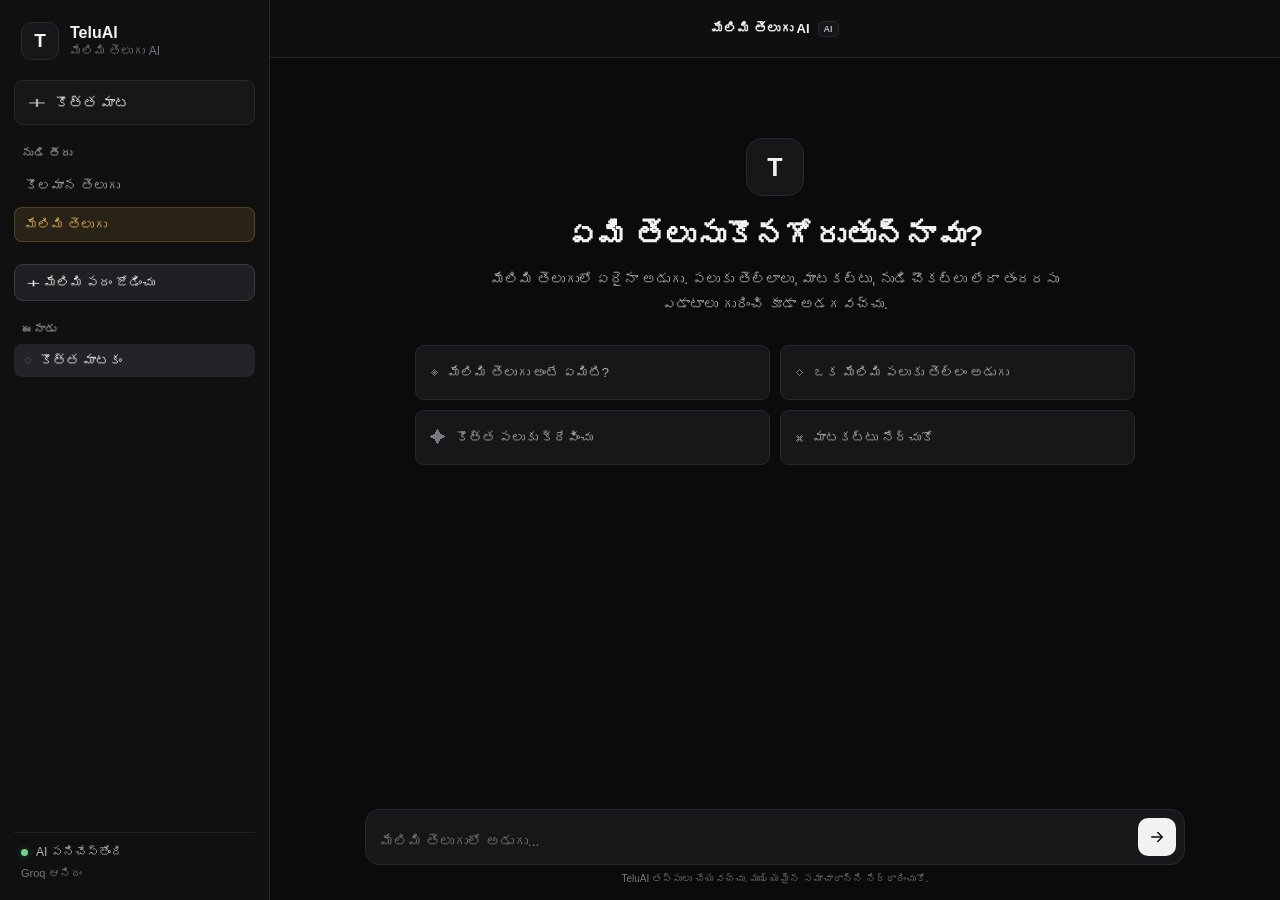
<file: static/index.html>
<!DOCTYPE html>
<html lang="te">

<head>
    <meta charset="UTF-8">
    <meta name="viewport" content="width=device-width, initial-scale=1.0">
    <meta name="theme-color" content="#0b0b0c">
    <title>TeluAI — మేలిమి తెలుగు AI</title>
    <link rel="stylesheet" href="/static/css/styles.css">
</head>

<body>
<div class="app">

    <aside class="sidebar">
        <div class="brand">
            <div class="brand-icon">T</div>
            <div class="brand-text">
                <div class="brand-name">TeluAI</div>
                <div class="brand-subtitle">మేలిమి తెలుగు AI</div>
            </div>
        </div>

        <button id="clearButton" class="new-chat-button" type="button">
            <span class="plus">＋</span>
            కొత్త మాట
        </button>

        <div class="sidebar-section">
            <div class="section-title">నుడి తీరు</div>
            <div class="mode-switch">
                <button id="standardMode" class="mode-button" type="button">కొలమాన తెలుగు</button>
                <button id="melimiMode" class="mode-button active" type="button">మేలిమి తెలుగు</button>
            </div>
        </div>

        <div class="sidebar-section language-tools">
            <button id="addWordButton" class="add-word-button" type="button">＋ మేలిమి పదం జోడించు</button>
        </div>

        <div class="sidebar-section">
            <div class="section-title">ఈనాడు</div>
            <div id="chatHistory" class="chat-history">
                <div class="chat-item active">
                    <span class="chat-icon">◌</span>
                    <span>కొత్త మాటకం</span>
                </div>
            </div>
        </div>

        <div class="sidebar-bottom">
            <div class="status">
                <span class="status-dot"></span>
                <span>AI పనిచేస్తోంది</span>
            </div>
            <div class="powered">Groq ఆనిదం</div>
        </div>
    </aside>

    <main class="main">
        <header class="topbar">
            <div class="mobile-brand">
                <div class="brand-icon small">T</div>
                <span>TeluAI</span>
            </div>
            <div class="model-info">
                <span id="modelName" class="model-name">మేలిమి తెలుగు AI</span>
                <span class="model-badge">AI</span>
            </div>
            <button id="mobileNewChat" class="mobile-new-chat" type="button" aria-label="కొత్త మాట">＋</button>
        </header>

        <section id="chatContainer" class="chat-container">
            <div id="welcome" class="welcome">
                <div class="welcome-icon">T</div>
                <h1>ఏమి తెలుసుకొనగోరుతున్నావు?</h1>
                <p>
                    మేలిమి తెలుగులో ఏదైనా అడుగు.
                    పలుకు తెల్లాలు, మాటకట్టు, నుడి చౌకట్లు లేదా
                    తందరసు ఎడాటాలు గురించి కూడా అడగవచ్చు.
                </p>

                <div class="suggestions">
                    <button class="suggestion" data-message="మేలిమి తెలుగు అంటే ఏమిటి?" type="button">
                        <span>◈</span><span>మేలిమి తెలుగు అంటే ఏమిటి?</span>
                    </button>
                    <button class="suggestion" data-message="హత్తరం అనే పలుక్కు తెల్లం ఏమిటి?" type="button">
                        <span>◇</span><span>ఒక మేలిమి పలుకు తెల్లం అడుగు</span>
                    </button>
                    <button class="suggestion" data-message="ఒక కొత్త మేలిమి తెలుగు పదాన్ని క్రేవించు." type="button">
                        <span>✦</span><span>కొత్త పలుకు క్రేవించు</span>
                    </button>
                    <button class="suggestion" data-message="మేలిమి తెలుగు మాటకట్టు ఎడాటాలు విడదెంపు." type="button">
                        <span>⌘</span><span>మాటకట్టు నేర్చుకో</span>
                    </button>
                </div>
            </div>
        </section>

        <div class="composer-area">
            <form id="chatForm" class="composer">
                <textarea id="messageInput" placeholder="మేలిమి తెలుగులో అడుగు..." rows="1"
                          autocomplete="off" spellcheck="false"></textarea>
                <button type="submit" id="sendButton" aria-label="పంపు">
                    <svg width="18" height="18" viewBox="0 0 24 24" fill="none">
                        <path d="M5 12H19M19 12L13 6M19 12L13 18"
                              stroke="currentColor" stroke-width="2"
                              stroke-linecap="round" stroke-linejoin="round"/>
                    </svg>
                </button>
            </form>
            <div class="composer-footer">
                TeluAI తప్పులు చేయవచ్చు. ముఖ్యమైన సమాచారాన్ని నిర్ధారించుకో.
            </div>
        </div>
    </main>
</div>
<script src="/static/js/chatbot.js"></script>
<div id="wordModal" class="word-modal hidden">
<div class="word-modal-backdrop" id="wordModalBackdrop"></div><div class="word-card">
<button id="closeWordModal" class="word-close" type="button">×</button>
<div class="word-kicker">Melimi Telugu language subject</div><h2 id="selectedWord">పదం</h2>
<div id="wordStatus" class="word-status"></div><div class="word-analysis">
<label>Root / మూలపలుకు<input id="wordRoot"></label>
<label>Meaning / తెల్లం<input id="wordMeaning"></label>
<label>Word type<input id="wordPos" placeholder="noun / verb / adjective"></label>
<label>Melimi Telugu word<input id="wordMelimi" placeholder="మేలిమి పలుకు"></label>
<label>Formation rule<input id="wordFormation" placeholder="optional"></label></div>
<div class="word-actions"><button id="cancelWord" class="secondary-action" type="button">Cancel</button>
<button id="registerWord" class="primary-action" type="button">Register Melimi word</button></div>
<div id="wordResult" class="word-result"></div></div></div></body>
</html>
</file>
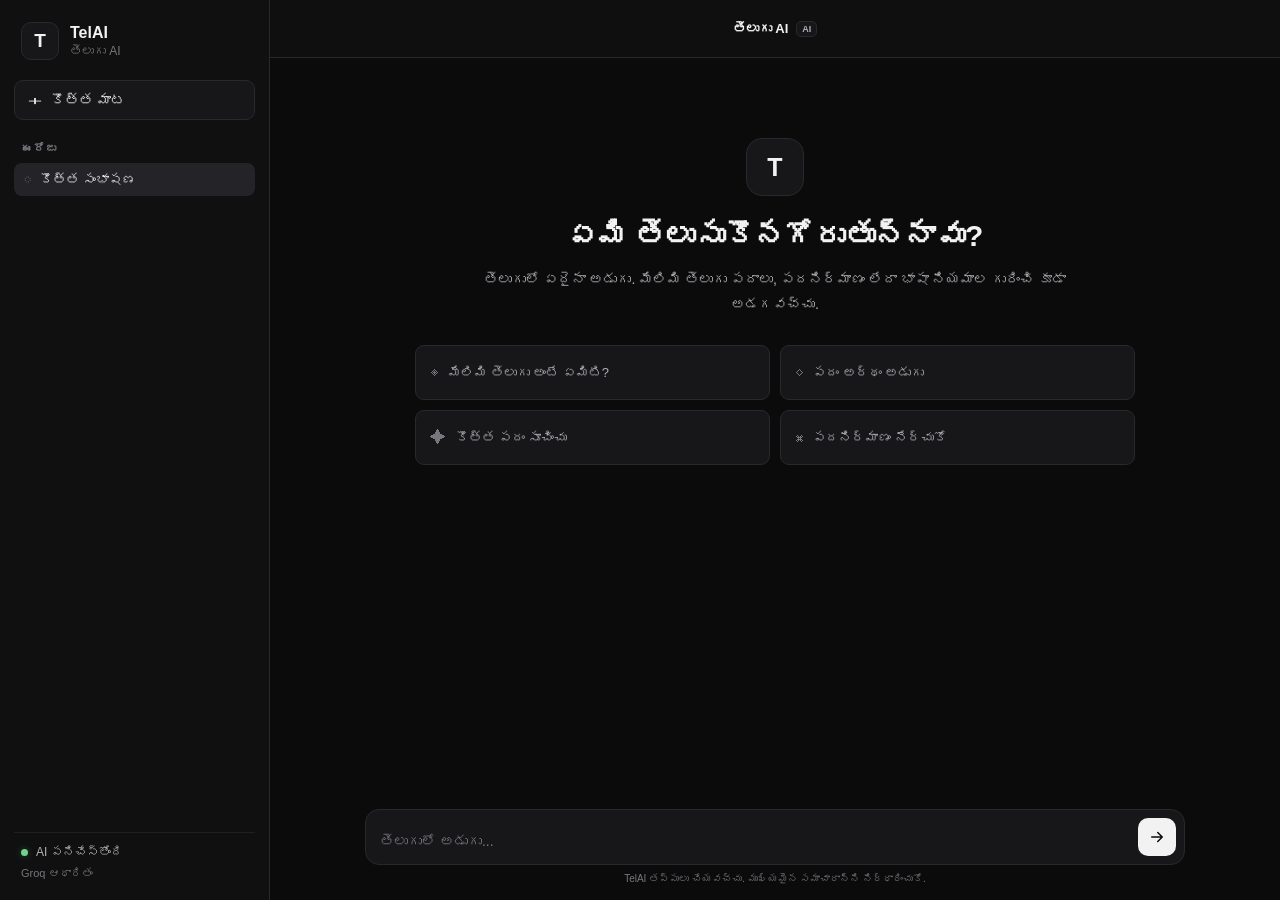
<file: templates/index.html>
<!DOCTYPE html>
<html lang="te">

<head>

    <meta charset="UTF-8">

    <meta
        name="viewport"
        content="width=device-width, initial-scale=1.0"
    >

    <title>TelAI — తెలుగు AI</title>

    <link
        rel="stylesheet"
        href="/static/css/styles.css"
    >

</head>


<body>

<div class="app">


    <!-- ========================= -->
    <!-- SIDEBAR -->
    <!-- ========================= -->

    <aside class="sidebar">

        <div class="brand">

            <div class="brand-icon">
                T
            </div>

            <div>

                <div class="brand-name">
                    TelAI
                </div>

                <div class="brand-subtitle">
                    తెలుగు AI
                </div>

            </div>

        </div>


        <!-- NEW CHAT -->

        <button
            id="clearButton"
            class="new-chat-button"
            type="button"
        >

            <span>＋</span>

            కొత్త మాట

        </button>


        <!-- CHAT HISTORY -->

        <div class="sidebar-section">

            <div class="section-title">
                ఈరోజు
            </div>


            <div class="chat-item active">

                <span class="chat-icon">
                    ◌
                </span>

                <span>
                    కొత్త సంభాషణ
                </span>

            </div>

        </div>


        <!-- SIDEBAR BOTTOM -->

        <div class="sidebar-bottom">

            <div class="status">

                <span class="status-dot"></span>

                <span>
                    AI పనిచేస్తోంది
                </span>

            </div>


            <div class="powered">
                Groq ఆధారితం
            </div>

        </div>

    </aside>


    <!-- ========================= -->
    <!-- MAIN -->
    <!-- ========================= -->

    <main class="main">


        <!-- TOP BAR -->

        <header class="topbar">

            <div class="mobile-brand">

                <div class="brand-icon small">
                    T
                </div>

                <span>
                    TelAI
                </span>

            </div>


            <div class="model-info">

                <span class="model-name">
                    తెలుగు AI
                </span>

                <span class="model-badge">
                    AI
                </span>

            </div>


            <button
                id="mobileNewChat"
                class="mobile-new-chat"
                type="button"
                aria-label="కొత్త మాట"
            >

                ＋

            </button>

        </header>


        <!-- ========================= -->
        <!-- CHAT -->
        <!-- ========================= -->

        <section
            id="chatContainer"
            class="chat-container"
        >

            <div class="welcome">

                <div class="welcome-icon">
                    T
                </div>


                <h1>
                    ఏమి తెలుసుకొనగోరుతున్నావు?
                </h1>


                <p>
                    తెలుగులో ఏదైనా అడుగు.
                    మేలిమి తెలుగు పదాలు, పదనిర్మాణం
                    లేదా భాషా నియమాల గురించి కూడా అడగవచ్చు.
                </p>


                <div class="suggestions">


                    <button
                        class="suggestion"
                        data-message="మేలిమి తెలుగు అంటే ఏమిటి?"
                        type="button"
                    >

                        <span>
                            ◈
                        </span>

                        మేలిమి తెలుగు అంటే ఏమిటి?

                    </button>


                    <button
                        class="suggestion"
                        data-message="హత్తరం అనే పదానికి అర్థం ఏమిటి?"
                        type="button"
                    >

                        <span>
                            ◇
                        </span>

                        పదం అర్థం అడుగు

                    </button>


                    <button
                        class="suggestion"
                        data-message="ఒక కొత్త మేలిమి తెలుగు పదాన్ని సూచించు."
                        type="button"
                    >

                        <span>
                            ✦
                        </span>

                        కొత్త పదం సూచించు

                    </button>


                    <button
                        class="suggestion"
                        data-message="మేలిమి తెలుగు పదనిర్మాణ నియమాలను వివరించు."
                        type="button"
                    >

                        <span>
                            ⌘
                        </span>

                        పదనిర్మాణం నేర్చుకో

                    </button>

                </div>

            </div>

        </section>


        <!-- ========================= -->
        <!-- COMPOSER -->
        <!-- ========================= -->

        <div class="composer-area">

            <form
                id="chatForm"
                class="composer"
            >

                <textarea
                    id="messageInput"
                    placeholder="తెలుగులో అడుగు..."
                    rows="1"
                    autocomplete="off"
                ></textarea>


                <button
                    type="submit"
                    id="sendButton"
                    aria-label="పంపు"
                >

                    <svg
                        width="18"
                        height="18"
                        viewBox="0 0 24 24"
                        fill="none"
                    >

                        <path
                            d="M5 12H19M19 12L13 6M19 12L13 18"
                            stroke="currentColor"
                            stroke-width="2"
                            stroke-linecap="round"
                            stroke-linejoin="round"
                        />

                    </svg>

                </button>

            </form>


            <div class="composer-footer">

                TelAI తప్పులు చేయవచ్చు.
                ముఖ్యమైన సమాచారాన్ని నిర్ధారించుకో.

            </div>

        </div>

    </main>

</div>


<script src="/static/js/chatbot.js"></script>

</body>

</html>
</file>
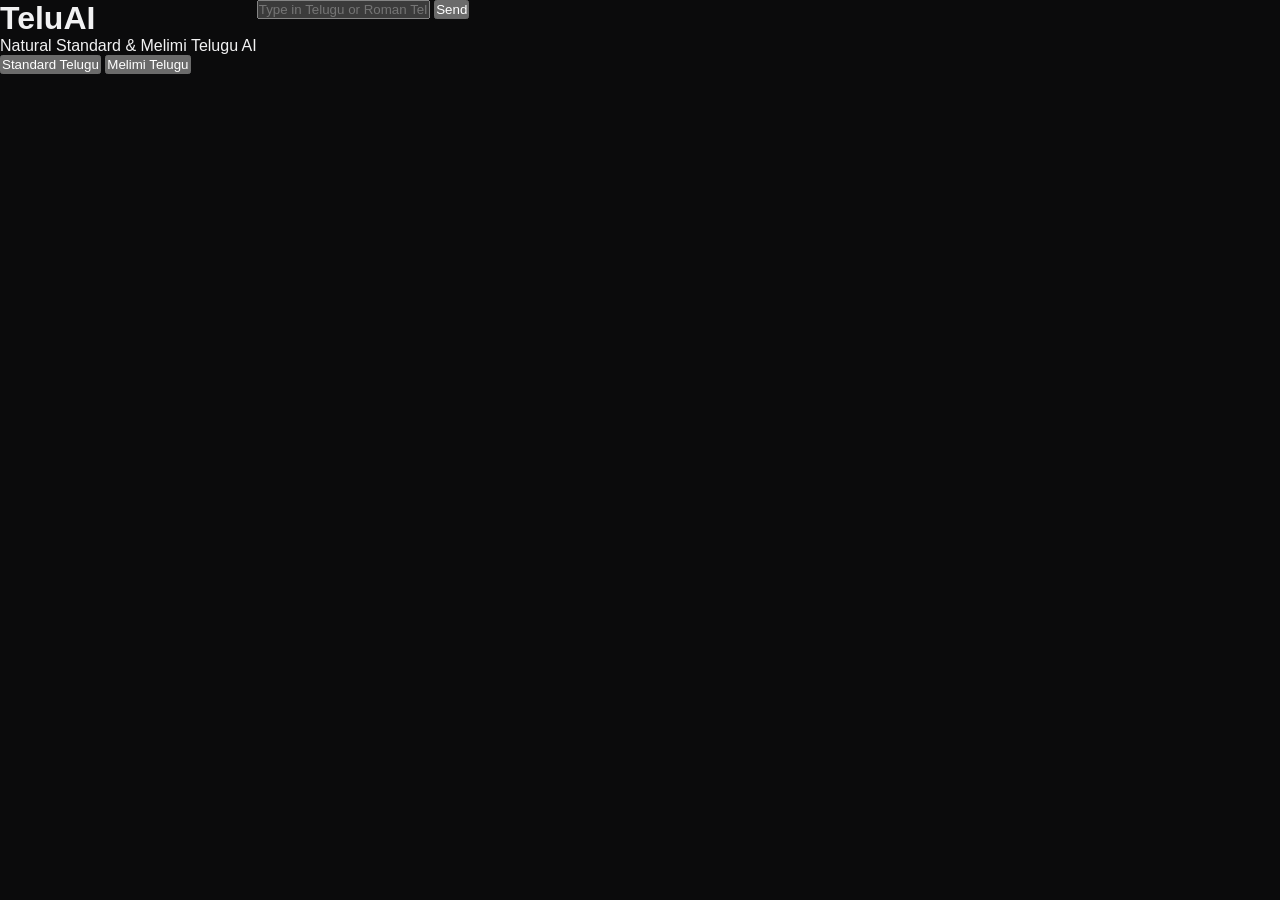
<file: app/static/index.html>
<!doctype html>
<html lang="te">
<head>
  <meta charset="utf-8">
  <meta name="viewport" content="width=device-width,initial-scale=1">
  <title>TeluAI</title>
  <link rel="stylesheet" href="/static/css/styles.css">
</head>
<body>
  <main class="app">
    <header>
      <h1>TeluAI</h1>
      <p>Natural Standard &amp; Melimi Telugu AI</p>
      <div class="modes">
        <button data-mode="standard">Standard Telugu</button>
        <button data-mode="melimi" class="active">Melimi Telugu</button>
      </div>
    </header>
    <section id="chat"></section>
    <form id="form">
      <input id="message" autocomplete="off" placeholder="Type in Telugu or Roman Telugu...">
      <button>Send</button>
    </form>
  </main>
  <script src="/static/js/chatbot.js"></script>
</body>
</html>
</file>
<file: static/css/styles.css>
*{margin:0;padding:0;box-sizing:border-box}
:root{color-scheme:dark;--bg:#0b0b0c;--sidebar:#101011;--surface:#171719;--hover:#1d1d20;--active:#242428;--border:#29292d;--text:#f2f2f3;--secondary:#b1b1b7;--muted:#77777e;--melimi:#d9a441;--melimi-soft:rgba(217,164,65,.12);--user:#252528;--assistant:#151517;--success:#6fd38a;--danger:#ef7777}
html,body{width:100%;height:100%;background:var(--bg);color:var(--text)}
body{font-family:Inter,-apple-system,BlinkMacSystemFont,"Segoe UI","Noto Sans Telugu",sans-serif;overflow:hidden}
.app{width:100%;height:100vh;display:flex;background:var(--bg);overflow:hidden}
*{scrollbar-width:thin;scrollbar-color:#3a3a3f transparent}
::-webkit-scrollbar{width:7px}::-webkit-scrollbar-thumb{background:#38383d;border-radius:10px}
.sidebar{width:270px;height:100vh;background:var(--sidebar);border-right:1px solid var(--border);display:flex;flex-direction:column;padding:18px 14px;flex-shrink:0}
.brand{display:flex;align-items:center;gap:11px;padding:4px 7px 20px}
.brand-icon{width:38px;height:38px;border-radius:10px;display:flex;align-items:center;justify-content:center;background:var(--surface);border:1px solid var(--border);font-size:19px;font-weight:700}
.brand-icon.small{width:32px;height:32px;border-radius:8px;font-size:16px}
.brand-name{font-size:16px;font-weight:700}.brand-subtitle{color:var(--muted);font-size:12px;margin-top:2px}
.new-chat-button{width:100%;border:1px solid var(--border);background:var(--surface);color:var(--text);border-radius:9px;padding:11px 13px;display:flex;align-items:center;gap:9px;cursor:pointer;font-size:14px;font-family:inherit}
.new-chat-button:hover,.suggestion:hover,.mode-button:hover{background:var(--hover)}
.plus{font-size:18px;color:var(--secondary)}
.sidebar-section{margin-top:22px}.section-title{color:var(--muted);font-size:11px;font-weight:600;letter-spacing:.06em;padding:0 8px 9px}
.mode-switch{display:flex;flex-direction:column;gap:4px}
.mode-button{width:100%;text-align:left;border:1px solid transparent;background:transparent;color:var(--secondary);border-radius:8px;padding:9px 10px;font-family:inherit;font-size:13px;cursor:pointer}
.mode-button.active{background:var(--active);color:var(--text);border-color:var(--border)}
.mode-button#melimiMode.active{color:#e2b55c;border-color:rgba(217,164,65,.25);background:var(--melimi-soft)}
.chat-history{display:flex;flex-direction:column;gap:2px}.chat-item{display:flex;align-items:center;gap:9px;padding:9px 10px;border-radius:8px;color:var(--secondary);font-size:13px}.chat-item.active{background:var(--active);color:var(--text)}
.chat-icon{color:var(--muted)}
.sidebar-bottom{margin-top:auto;padding:12px 7px 3px;border-top:1px solid #202024}
.status{display:flex;align-items:center;gap:8px;color:var(--secondary);font-size:12px}.status-dot{width:7px;height:7px;border-radius:50%;background:var(--success);box-shadow:0 0 7px rgba(111,211,138,.3)}
.powered{color:var(--muted);font-size:11px;margin-top:8px}
.main{min-width:0;flex:1;height:100vh;display:flex;flex-direction:column;background:var(--bg)}
.topbar{height:58px;flex-shrink:0;display:flex;align-items:center;justify-content:center;position:relative;background:#0f0f10;border-bottom:1px solid var(--border)}
.model-info{display:flex;align-items:center;gap:8px}.model-name{font-size:13px;font-weight:600}.model-badge{color:var(--secondary);border:1px solid var(--border);background:var(--surface);border-radius:5px;padding:2px 5px;font-size:9px;font-weight:700}
.mobile-brand,.mobile-new-chat{display:none}
.chat-container{flex:1;min-height:0;overflow-y:auto;padding:40px 20px 120px}
.welcome{width:min(720px,100%);margin:40px auto 0;text-align:center}.welcome-icon{width:58px;height:58px;margin:0 auto 20px;border-radius:16px;display:flex;align-items:center;justify-content:center;background:var(--surface);border:1px solid var(--border);font-size:25px;font-weight:700}
.welcome h1{font-size:clamp(22px,4vw,30px);font-weight:650;line-height:1.3}.welcome p{color:var(--secondary);max-width:600px;margin:12px auto 0;font-size:14px;line-height:1.8}
.suggestions{display:grid;grid-template-columns:repeat(2,minmax(0,1fr));gap:10px;margin-top:28px;text-align:left}
.suggestion{width:100%;display:flex;align-items:center;gap:10px;min-height:55px;padding:12px 14px;border-radius:9px;border:1px solid var(--border);background:var(--surface);color:var(--secondary);font-family:inherit;font-size:13px;cursor:pointer}
.suggestion span:first-child{color:var(--muted);font-size:16px}
.message{width:min(820px,100%);margin:0 auto 20px;display:flex;gap:12px;animation:messageIn .18s ease}.message.user{justify-content:flex-end}.message.assistant{justify-content:flex-start}
@keyframes messageIn{from{opacity:0;transform:translateY(4px)}to{opacity:1;transform:translateY(0)}}
.message-content{max-width:min(75%,680px);padding:12px 15px;border-radius:12px;color:var(--text);font-family:"Noto Sans Telugu","Segoe UI",sans-serif;font-size:14px;line-height:1.8;white-space:pre-wrap;overflow-wrap:anywhere}
.message.user .message-content{background:var(--user);border:1px solid #303035;border-bottom-right-radius:4px}.message.assistant .message-content{background:var(--assistant);border:1px solid var(--border);border-bottom-left-radius:4px}.message.assistant.melimi .message-content{border-left:3px solid var(--melimi)}
.typing-message{width:min(820px,100%);margin:0 auto 20px}.typing{display:inline-flex;align-items:center;gap:4px;padding:13px 16px;background:var(--assistant);border:1px solid var(--border);border-radius:12px}.typing span{width:5px;height:5px;border-radius:50%;background:#77777e;animation:typing 1.2s infinite ease-in-out}.typing span:nth-child(2){animation-delay:.15s}.typing span:nth-child(3){animation-delay:.3s}
@keyframes typing{0%,60%,100%{opacity:.3;transform:translateY(0)}30%{opacity:1;transform:translateY(-2px)}}
.error-message{width:min(820px,100%);margin:0 auto 20px}.error{display:inline-block;padding:11px 14px;border:1px solid rgba(239,119,119,.3);background:rgba(239,119,119,.08);color:#ef9999;border-radius:10px;font-size:13px}
.composer-area{padding:0 20px 16px;background:var(--bg)}.composer{width:min(820px,100%);margin:auto;display:flex;align-items:flex-end;gap:8px;padding:8px 8px 8px 14px;background:var(--surface);border:1px solid var(--border);border-radius:14px}.composer textarea{flex:1;resize:none;max-height:160px;border:0;outline:0;background:transparent;color:var(--text);font-family:inherit;font-size:14px;line-height:1.6;padding:4px 0}.composer textarea::placeholder{color:var(--muted)}.composer button{width:38px;height:38px;border:0;border-radius:10px;background:var(--text);color:#0b0b0c;display:flex;align-items:center;justify-content:center;cursor:pointer}.composer button:disabled{opacity:.4;cursor:default}.composer-footer{width:min(820px,100%);margin:8px auto 0;text-align:center;color:var(--muted);font-size:10px}
@media(max-width:760px){.sidebar{display:none}.mobile-brand,.mobile-new-chat{display:flex}.topbar{justify-content:space-between;padding:0 14px}.mobile-brand{align-items:center;gap:8px;font-weight:700}.mobile-new-chat{border:1px solid var(--border);background:var(--surface);color:var(--text);border-radius:8px;width:34px;height:34px;align-items:center;justify-content:center}.model-info{position:absolute;left:50%;transform:translateX(-50%)}.suggestions{grid-template-columns:1fr}.chat-container{padding:24px 12px 110px}.message-content{max-width:88%}.composer-area{padding:0 10px 10px}}

.word-token{cursor:pointer;border-radius:3px;padding:0 1px}.word-token:hover{background:rgba(217,164,65,.14)}
.word-token.unregistered{color:#f06a6a;text-decoration:underline dotted #f06a6a;text-underline-offset:3px}
.word-modal{position:fixed;inset:0;z-index:1000;display:flex;align-items:center;justify-content:center;padding:18px}
.word-modal.hidden{display:none}.word-modal-backdrop{position:absolute;inset:0;background:rgba(0,0,0,.72);backdrop-filter:blur(3px)}
.word-card{position:relative;z-index:1;width:min(560px,100%);max-height:90vh;overflow:auto;background:#171719;border:1px solid #36363b;border-radius:16px;padding:22px}
.word-close{position:absolute;right:12px;top:10px;background:transparent;border:0;color:#aaa;font-size:24px;cursor:pointer}
.word-kicker{color:#d9a441;font-size:11px;margin-bottom:6px}.word-card h2{margin-bottom:6px}.word-status{font-size:12px;color:#f06a6a;margin-bottom:18px}
.word-analysis{display:grid;gap:11px}.word-analysis label{display:grid;gap:5px;color:#b1b1b7;font-size:12px}
.word-analysis input{padding:10px;border:1px solid #303035;background:#101011;color:#f2f2f3;border-radius:8px}
.word-actions{display:flex;justify-content:flex-end;gap:8px;margin-top:18px}.word-actions button{border-radius:8px;padding:9px 13px;cursor:pointer}
.secondary-action{background:#242428;border:1px solid #36363b;color:#ddd}.primary-action{background:#d9a441;border:0;color:#111;font-weight:650}
.word-result{margin-top:12px;font-size:12px;color:#8ed9a0}

/* v9: clickable loanword registration modal */
.word-modal{position:fixed;inset:0;z-index:99999;display:flex;align-items:center;justify-content:center;padding:20px}
.word-modal.hidden{display:none !important}
.word-modal-backdrop{position:absolute;inset:0;background:rgba(0,0,0,.74);backdrop-filter:blur(4px)}
.word-card{position:relative;z-index:2;width:min(560px,calc(100vw - 32px));max-height:90vh;overflow:auto;background:#171719;border:1px solid #3b3b40;border-radius:16px;padding:22px;box-shadow:0 24px 100px rgba(0,0,0,.65)}
.word-close{position:absolute;right:10px;top:8px;width:34px;height:34px;border:0;background:transparent;color:#aaa;font-size:25px;cursor:pointer}
.word-kicker{font-size:11px;color:#d9a441;margin-bottom:5px}
.word-status{font-size:12px;color:#f06a6a;margin-bottom:15px}
.word-analysis{display:grid;gap:10px}
.word-analysis label{display:grid;gap:5px;font-size:12px;color:#aaa}
.word-analysis input{box-sizing:border-box;width:100%;padding:10px;border:1px solid #33343a;border-radius:8px;background:#101011;color:#eee}
.word-actions{display:flex;justify-content:flex-end;gap:8px;margin-top:17px}
.word-actions button{padding:9px 13px;border-radius:8px;cursor:pointer}
.secondary-action{background:#252529;border:1px solid #38383d;color:#ddd}
.primary-action{background:#d9a441;border:1px solid #d9a441;color:#111;font-weight:650}
.word-result{margin-top:12px;font-size:12px}
.word-token{cursor:pointer}
.word-token.unregistered{color:#f06a6a;text-decoration:underline dotted #f06a6a;text-underline-offset:3px}

.add-word-button{width:100%;padding:10px 12px;border:1px solid #3a3a40;border-radius:9px;background:#202024;color:#eee;cursor:pointer;text-align:left;font-family:inherit;font-size:13px}
.add-word-button:hover{border-color:#d9a441;background:#252529}
</file>
